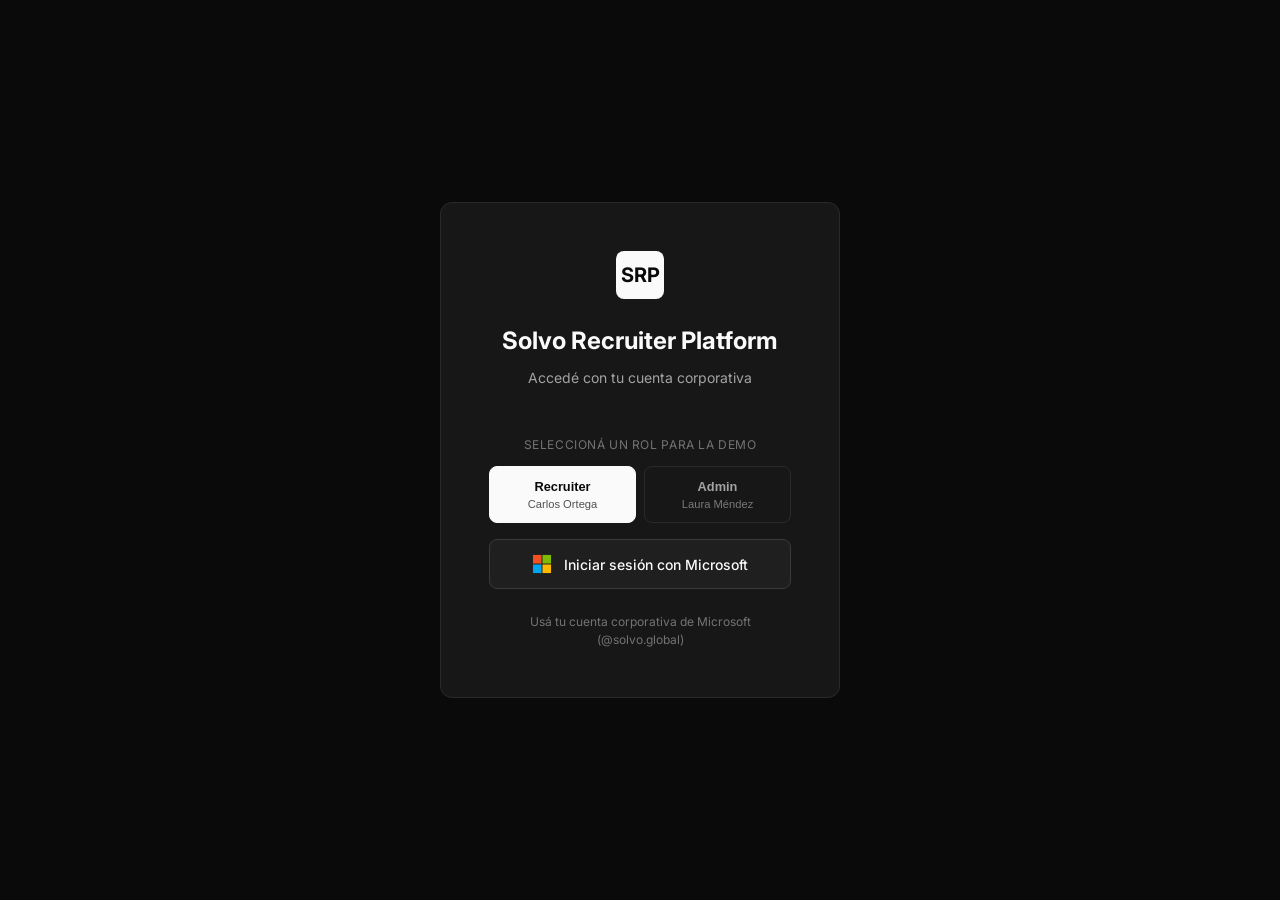
<file: index.html>
<!DOCTYPE html>
<html lang="es">
<head>
  <meta charset="UTF-8">
  <meta name="viewport" content="width=device-width, initial-scale=1.0">
  <title>Iniciar sesión · Solvo Recruiter Platform</title>
  <link rel="stylesheet" href="styles.css">
  <link rel="stylesheet" href="app.css">
</head>
<body>
  <div class="login-container">
    <div class="login-card">
      <div class="login-header">
        <div class="login-logo">SRP</div>
        <h1 class="login-title">Solvo Recruiter Platform</h1>
        <p class="login-subtitle">Accedé con tu cuenta corporativa</p>
      </div>

      <div class="role-selector">
        <span class="role-selector-label">Seleccioná un rol para la demo</span>
        <div class="role-cards" style="display:grid; grid-template-columns:1fr 1fr; gap:8px;">
          <button class="role-card active" data-role="recruiter">
            <span class="role-card-name">Recruiter</span>
            <span class="role-card-desc">Carlos Ortega</span>
          </button>
          <button class="role-card" data-role="admin">
            <span class="role-card-name">Admin</span>
            <span class="role-card-desc">Laura Méndez</span>
          </button>
        </div>
      </div>

      <div class="login-form">
        <button type="button" class="btn btn-microsoft" id="microsoftLoginBtn">
          <svg xmlns="http://www.w3.org/2000/svg" width="20" height="20" viewBox="0 0 21 21">
            <rect x="1" y="1" width="9" height="9" fill="#f25022"/>
            <rect x="11" y="1" width="9" height="9" fill="#7fba00"/>
            <rect x="1" y="11" width="9" height="9" fill="#00a4ef"/>
            <rect x="11" y="11" width="9" height="9" fill="#ffb900"/>
          </svg>
          Iniciar sesión con Microsoft
        </button>
        <p class="login-hint">Usá tu cuenta corporativa de Microsoft (@solvo.global)</p>
      </div>
    </div>
  </div>

  <script src="app.js"></script>
  <script>
    const loginBtn = document.getElementById('microsoftLoginBtn');
    const roleCards = document.querySelectorAll('.role-card');
    let selectedRole = 'recruiter';
    roleCards.forEach(card => card.addEventListener('click', () => {
      roleCards.forEach(c => c.classList.remove('active'));
      card.classList.add('active');
      selectedRole = card.dataset.role;
    }));
    loginBtn.addEventListener('click', () => {
      loginBtn.disabled = true;
      setTimeout(() => {
        localStorage.setItem('tps_user', JSON.stringify(DEMO_USERS[selectedRole]));
        window.location.href = 'candidatos.html';
      }, 800);
    });
  </script>
</body>
</html>
</file>
<file: styles.css>
/* ===========================================
   Solvo Platform - Prototype Styles
   Palette: Grays (Dark Theme)
   Typography: Inter
   =========================================== */

/* Google Fonts - Inter */
@import url('https://fonts.googleapis.com/css2?family=Inter:wght@400;500;600;700&display=swap');

/* CSS Variables */
:root {
  /* Colors - Monochrome Palette (Black, White, Grays) */
  --bg-primary: #0a0a0a;
  --bg-secondary: #141414;
  --bg-tertiary: #1f1f1f;
  --bg-card: #171717;
  --bg-hover: #262626;

  --border-color: #2a2a2a;
  --border-light: #3a3a3a;

  --text-primary: #fafafa;
  --text-secondary: #a3a3a3;
  --text-muted: #737373;

  /* Accent colors - All grayscale */
  --accent-primary: #e5e5e5;
  --accent-secondary: #d4d4d4;
  --accent-success: #d4d4d4;
  --accent-warning: #a3a3a3;
  --accent-danger: #737373;
  --accent-info: #a3a3a3;

  /* Typography */
  --font-family: 'Inter', -apple-system, BlinkMacSystemFont, sans-serif;
  --font-size-xs: 0.75rem;
  --font-size-sm: 0.875rem;
  --font-size-base: 1rem;
  --font-size-lg: 1.125rem;
  --font-size-xl: 1.25rem;
  --font-size-2xl: 1.5rem;
  --font-size-3xl: 2rem;

  /* Spacing */
  --spacing-xs: 0.25rem;
  --spacing-sm: 0.5rem;
  --spacing-md: 1rem;
  --spacing-lg: 1.5rem;
  --spacing-xl: 2rem;
  --spacing-2xl: 3rem;

  /* Border Radius */
  --radius-sm: 4px;
  --radius-md: 8px;
  --radius-lg: 12px;
  --radius-full: 9999px;

  /* Shadows */
  --shadow-sm: 0 1px 2px rgba(0, 0, 0, 0.3);
  --shadow-md: 0 4px 6px rgba(0, 0, 0, 0.3);
  --shadow-lg: 0 10px 15px rgba(0, 0, 0, 0.3);

  /* Layout */
  --sidebar-width: 220px;
  --header-height: 56px;
}

/* Reset & Base */
*, *::before, *::after {
  box-sizing: border-box;
  margin: 0;
  padding: 0;
}

html {
  font-size: 16px;
  -webkit-font-smoothing: antialiased;
  -moz-osx-font-smoothing: grayscale;
}

body {
  font-family: var(--font-family);
  font-size: var(--font-size-base);
  line-height: 1.5;
  color: var(--text-primary);
  background-color: var(--bg-primary);
  min-height: 100vh;
}

a {
  color: var(--text-primary);
  text-decoration: underline;
  text-underline-offset: 2px;
}

a:hover {
  color: var(--text-secondary);
}

/* ===========================================
   Layout - App Shell
   =========================================== */

.app-container {
  display: flex;
  min-height: 100vh;
}

/* Sidebar */
.sidebar {
  width: var(--sidebar-width);
  background-color: var(--bg-secondary);
  border-right: 1px solid var(--border-color);
  display: flex;
  flex-direction: column;
  position: fixed;
  top: 0;
  left: 0;
  height: 100vh;
  z-index: 100;
}

.sidebar-header {
  padding: 16px;
  border-bottom: 1px solid var(--border-color);
}

.sidebar-logo {
  display: flex;
  align-items: center;
  gap: 10px;
}

.sidebar-logo .logo-icon {
  width: 28px;
  height: 28px;
  background: var(--text-primary);
  color: var(--bg-primary);
  border-radius: 6px;
  display: flex;
  align-items: center;
  justify-content: center;
  font-weight: 700;
  font-size: var(--font-size-sm);
}

.sidebar-logo .logo-text {
  font-weight: 600;
  font-size: var(--font-size-sm);
}

.sidebar-nav {
  flex: 1;
  padding: 12px;
  overflow-y: auto;
}

.nav-section {
  margin-bottom: var(--spacing-lg);
}

.nav-section-title {
  font-size: var(--font-size-xs);
  font-weight: 600;
  text-transform: uppercase;
  color: var(--text-muted);
  padding: var(--spacing-sm) var(--spacing-md);
  letter-spacing: 0.05em;
}

.nav-item {
  display: flex;
  align-items: center;
  gap: var(--spacing-md);
  padding: 10px 12px;
  border-radius: var(--radius-md);
  color: var(--text-secondary);
  cursor: pointer;
  transition: all 0.15s ease;
  text-decoration: none;
  font-size: var(--font-size-sm);
  font-weight: 500;
}

.nav-item:hover {
  background-color: var(--bg-hover);
  color: var(--text-primary);
  text-decoration: none;
}

.nav-item.active {
  background-color: var(--bg-tertiary);
  color: var(--text-primary);
}

.nav-item .nav-icon {
  width: 18px;
  height: 18px;
  opacity: 0.6;
  flex-shrink: 0;
}

.nav-item.active .nav-icon {
  opacity: 1;
}

/* Sidebar Footer */
.sidebar-footer {
  padding: 12px;
  border-top: 1px solid var(--border-color);
  display: flex;
  align-items: center;
  justify-content: space-between;
  gap: 8px;
}

.sidebar-user {
  display: flex;
  align-items: center;
  gap: 10px;
  flex: 1;
  min-width: 0;
}

.sidebar-user .user-avatar {
  width: 28px;
  height: 28px;
  font-size: 11px;
  flex-shrink: 0;
}

.sidebar-user .user-info {
  display: flex;
  flex-direction: column;
  min-width: 0;
  gap: 1px;
}

.sidebar-user .user-name {
  font-size: var(--font-size-xs);
  font-weight: 500;
  color: var(--text-primary);
  white-space: nowrap;
  overflow: hidden;
  text-overflow: ellipsis;
  line-height: 1.3;
}

.sidebar-user .user-role {
  font-size: 10px;
  color: var(--text-muted);
  line-height: 1.3;
}

.btn-logout {
  width: 32px;
  height: 32px;
  display: flex;
  align-items: center;
  justify-content: center;
  background: transparent;
  border: 1px solid var(--border-color);
  border-radius: 6px;
  color: var(--text-muted);
  cursor: pointer;
  transition: all 0.15s ease;
  flex-shrink: 0;
}

.btn-logout:hover {
  background-color: var(--bg-hover);
  border-color: var(--border-light);
  color: var(--text-primary);
}

/* Main Content */
.main-content {
  flex: 1;
  margin-left: var(--sidebar-width);
  display: flex;
  flex-direction: column;
}

/* Header */
.header {
  height: 56px;
  background-color: var(--bg-primary);
  border-bottom: 1px solid var(--border-color);
  display: flex;
  align-items: center;
  padding: 0 var(--spacing-xl);
  position: sticky;
  top: 0;
  z-index: 50;
}

.header-title {
  font-size: var(--font-size-lg);
  font-weight: 600;
  color: var(--text-primary);
}

.header-actions {
  display: flex;
  align-items: center;
  gap: var(--spacing-lg);
}

.user-menu {
  display: flex;
  align-items: center;
  gap: var(--spacing-md);
  padding: var(--spacing-sm) var(--spacing-md);
  border-radius: var(--radius-md);
  cursor: pointer;
  transition: background-color 0.2s;
}

.user-menu:hover {
  background-color: var(--bg-hover);
}

.user-avatar {
  width: 28px;
  height: 28px;
  background: var(--text-primary);
  color: var(--bg-primary);
  border-radius: var(--radius-full);
  display: flex;
  align-items: center;
  justify-content: center;
  font-weight: 600;
  font-size: 11px;
}

.user-info {
  display: flex;
  flex-direction: column;
}

.user-name {
  font-size: var(--font-size-sm);
  font-weight: 500;
}

.user-role {
  font-size: var(--font-size-xs);
  color: var(--text-muted);
}

/* Page Content */
.page-content {
  flex: 1;
  padding: 24px;
  background-color: var(--bg-primary);
}

/* ===========================================
   Components - Cards
   =========================================== */

.card {
  background-color: var(--bg-card);
  border: 1px solid var(--border-color);
  border-radius: var(--radius-lg);
  padding: var(--spacing-lg);
}

.card-header {
  display: flex;
  align-items: center;
  justify-content: space-between;
  margin-bottom: var(--spacing-md);
}

.card-title {
  font-size: var(--font-size-sm);
  font-weight: 500;
  color: var(--text-secondary);
}

/* KPI Cards */
.kpi-grid {
  display: grid;
  grid-template-columns: repeat(auto-fit, minmax(200px, 1fr));
  gap: var(--spacing-lg);
  margin-bottom: var(--spacing-xl);
}

.kpi-card {
  background-color: var(--bg-card);
  border: 1px solid var(--border-color);
  border-radius: var(--radius-lg);
  padding: 20px;
}

.kpi-card .kpi-label {
  font-size: var(--font-size-xs);
  font-weight: 500;
  color: var(--text-muted);
  margin-bottom: 8px;
  text-transform: uppercase;
  letter-spacing: 0.03em;
}

.kpi-card .kpi-value {
  font-size: 28px;
  font-weight: 600;
  color: var(--text-primary);
  line-height: 1;
  letter-spacing: -0.02em;
}

.kpi-card .kpi-change {
  font-size: var(--font-size-xs);
  margin-top: 10px;
  display: flex;
  align-items: center;
  gap: 4px;
}

.kpi-card .kpi-change.positive {
  color: var(--text-muted);
}

.kpi-card .kpi-change.negative {
  color: var(--text-muted);
}

.kpi-card .kpi-icon {
  width: 36px;
  height: 36px;
  border-radius: var(--radius-md);
  display: flex;
  align-items: center;
  justify-content: center;
  margin-bottom: 12px;
}

.kpi-card .kpi-icon.purple,
.kpi-card .kpi-icon.green,
.kpi-card .kpi-icon.blue,
.kpi-card .kpi-icon.orange {
  background-color: var(--bg-tertiary);
  color: var(--text-muted);
}

/* KPI Skeleton Loading */
.kpi-skeleton {
  background-color: #2a2a2a;
  border-radius: 4px;
  width: 60px;
  height: 32px;
  animation: pulse 1.5s ease-in-out infinite;
}

@keyframes pulse {
  0%, 100% { opacity: 0.5; }
  50% { opacity: 1; }
}

/* KPI Error State */
.kpi-card.error {
  border-color: #3a2a2a;
}

.kpi-card .kpi-error-value {
  font-size: 28px;
  font-weight: 600;
  color: var(--text-muted);
  line-height: 1.2;
}

.kpi-card .btn-retry {
  font-size: var(--font-size-xs);
  color: var(--text-muted);
  background: transparent;
  border: none;
  padding: 4px 8px;
  cursor: pointer;
  margin-top: 4px;
  display: inline-flex;
  align-items: center;
  gap: 4px;
}

.kpi-card .btn-retry:hover {
  color: var(--text-primary);
}

/* KPI Section Header */
.kpi-section-header {
  display: flex;
  justify-content: space-between;
  align-items: center;
  margin-bottom: var(--spacing-lg);
}

.kpi-section-header h2 {
  margin: 0;
}

.kpi-updated-at {
  font-size: var(--font-size-xs);
  color: var(--text-muted);
}

/* ===========================================
   Components - Tables
   =========================================== */

.table-container {
  background-color: var(--bg-card);
  border: 1px solid var(--border-color);
  border-radius: var(--radius-lg);
  overflow: hidden;
}

.table-header {
  display: flex;
  align-items: center;
  justify-content: space-between;
  padding: 16px;
  border-bottom: 1px solid var(--border-color);
}

.table-title {
  font-size: var(--font-size-sm);
  font-weight: 500;
  color: var(--text-secondary);
}

.table-actions {
  display: flex;
  align-items: center;
  gap: var(--spacing-md);
}

table {
  width: 100%;
  border-collapse: collapse;
}

thead {
  background-color: transparent;
}

th {
  text-align: left;
  padding: 12px 16px;
  font-size: var(--font-size-xs);
  font-weight: 500;
  color: var(--text-muted);
  border-bottom: 1px solid var(--border-color);
  cursor: pointer;
  user-select: none;
  text-transform: uppercase;
  letter-spacing: 0.03em;
}

th:hover {
  color: var(--text-secondary);
}

th .sort-icon {
  margin-left: 4px;
  opacity: 0.4;
  font-size: 10px;
}

td {
  padding: 12px 16px;
  font-size: var(--font-size-sm);
  border-bottom: 1px solid var(--border-color);
  color: var(--text-secondary);
}

tr:hover {
  background-color: var(--bg-hover);
}

tr:hover td {
  color: var(--text-primary);
}

tr:last-child td {
  border-bottom: none;
}

/* Table Pagination */
.table-pagination {
  display: flex;
  align-items: center;
  justify-content: space-between;
  padding: 12px 16px;
  border-top: 1px solid var(--border-color);
}

.pagination-info {
  font-size: var(--font-size-xs);
  color: var(--text-muted);
}

.pagination-controls {
  display: flex;
  align-items: center;
  gap: 4px;
}

.pagination-btn {
  padding: 6px 10px;
  background-color: transparent;
  border: 1px solid var(--border-color);
  border-radius: var(--radius-sm);
  color: var(--text-muted);
  font-size: var(--font-size-xs);
  font-weight: 500;
  cursor: pointer;
  transition: all 0.15s;
}

.pagination-btn:hover:not(:disabled) {
  background-color: var(--bg-hover);
  border-color: var(--border-light);
  color: var(--text-primary);
}

.pagination-btn:disabled {
  opacity: 0.4;
  cursor: not-allowed;
}

.pagination-btn.active {
  background-color: var(--text-primary);
  border-color: var(--text-primary);
  color: var(--bg-primary);
}

/* ===========================================
   Components - Filters
   =========================================== */

.filters-bar {
  display: flex;
  align-items: flex-end;
  gap: 12px;
  padding: 16px;
  background-color: var(--bg-card);
  border: 1px solid var(--border-color);
  border-radius: var(--radius-lg);
  margin-bottom: var(--spacing-lg);
  flex-wrap: wrap;
}

.filter-group {
  display: flex;
  flex-direction: column;
  gap: 6px;
}

.filter-label {
  font-size: 10px;
  font-weight: 500;
  color: var(--text-muted);
  text-transform: uppercase;
  letter-spacing: 0.05em;
}

.filter-row {
  display: flex;
  align-items: center;
  gap: 8px;
}

/* ===========================================
   Components - Form Elements
   =========================================== */

.form-group {
  margin-bottom: var(--spacing-lg);
}

.form-label {
  display: block;
  font-size: var(--font-size-sm);
  font-weight: 500;
  color: var(--text-secondary);
  margin-bottom: var(--spacing-sm);
}

.form-input,
.form-select {
  width: 100%;
  padding: var(--spacing-md);
  background-color: var(--bg-tertiary);
  border: 1px solid var(--border-color);
  border-radius: var(--radius-md);
  color: var(--text-primary);
  font-family: var(--font-family);
  font-size: var(--font-size-sm);
  transition: all 0.2s;
}

.form-input:focus,
.form-select:focus {
  outline: none;
  border-color: var(--text-secondary);
  box-shadow: 0 0 0 3px rgba(255, 255, 255, 0.1);
}

.form-input::placeholder {
  color: var(--text-muted);
}

.form-input.sm,
.form-select.sm {
  padding: var(--spacing-sm) var(--spacing-md);
  font-size: var(--font-size-sm);
}

.search-input {
  min-width: 250px;
  padding-left: 40px;
  background-image: url("data:image/svg+xml,%3Csvg xmlns='http://www.w3.org/2000/svg' width='20' height='20' viewBox='0 0 24 24' fill='none' stroke='%23666666' stroke-width='2' stroke-linecap='round' stroke-linejoin='round'%3E%3Ccircle cx='11' cy='11' r='8'%3E%3C/circle%3E%3Cpath d='m21 21-4.3-4.3'%3E%3C/path%3E%3C/svg%3E");
  background-repeat: no-repeat;
  background-position: 12px center;
}

/* ===========================================
   Components - Buttons
   =========================================== */

.btn {
  display: inline-flex;
  align-items: center;
  justify-content: center;
  gap: var(--spacing-sm);
  padding: var(--spacing-md) var(--spacing-lg);
  font-family: var(--font-family);
  font-size: var(--font-size-sm);
  font-weight: 500;
  border-radius: var(--radius-md);
  cursor: pointer;
  transition: all 0.2s;
  border: none;
  text-decoration: none;
}

.btn-primary {
  background-color: var(--text-primary);
  color: var(--bg-primary);
}

.btn-primary:hover {
  background-color: var(--text-secondary);
  text-decoration: none;
}

.btn-secondary {
  background-color: var(--bg-tertiary);
  border: 1px solid var(--border-color);
  color: var(--text-primary);
}

.btn-secondary:hover {
  background-color: var(--bg-hover);
  border-color: var(--border-light);
  text-decoration: none;
}

.btn-outline {
  background-color: transparent;
  border: 1px solid var(--border-light);
  color: var(--text-primary);
}

.btn-outline:hover {
  background-color: var(--bg-tertiary);
  border-color: var(--text-secondary);
  text-decoration: none;
}

.btn-outline.active {
  background-color: var(--text-primary);
  border-color: var(--text-primary);
  color: var(--bg-primary);
}

.btn-outline.active:hover {
  background-color: var(--text-secondary);
  border-color: var(--text-secondary);
}

.btn-ghost {
  background-color: transparent;
  color: var(--text-secondary);
}

.btn-ghost:hover {
  background-color: var(--bg-hover);
  color: var(--text-primary);
  text-decoration: none;
}

.btn-sm {
  padding: var(--spacing-sm) var(--spacing-md);
  font-size: var(--font-size-xs);
}

.btn-icon {
  width: 36px;
  height: 36px;
  padding: 0;
  border-radius: var(--radius-md);
}

/* ===========================================
   Components - Badges
   =========================================== */

.badge {
  display: inline-flex;
  align-items: center;
  padding: 3px 8px;
  font-size: 11px;
  font-weight: 500;
  border-radius: var(--radius-sm);
}

.badge-success {
  background-color: rgba(255, 255, 255, 0.1);
  color: var(--text-primary);
  border: 1px solid var(--border-light);
}

.badge-warning {
  background-color: transparent;
  color: var(--text-secondary);
  border: 1px solid var(--border-color);
}

.badge-danger {
  background-color: transparent;
  color: var(--text-muted);
  border: 1px solid var(--border-color);
}

.badge-info {
  background-color: transparent;
  color: var(--text-secondary);
  border: 1px solid var(--border-color);
}

.badge-neutral {
  background-color: transparent;
  color: var(--text-muted);
  border: 1px solid var(--border-color);
}

/* ===========================================
   Components - Modal
   =========================================== */

.modal-overlay {
  position: fixed;
  top: 0;
  left: 0;
  right: 0;
  bottom: 0;
  background-color: rgba(0, 0, 0, 0.7);
  display: flex;
  align-items: center;
  justify-content: center;
  z-index: 1000;
  opacity: 0;
  visibility: hidden;
  transition: all 0.2s;
}

.modal-overlay.active {
  opacity: 1;
  visibility: visible;
}

.modal {
  background-color: var(--bg-card);
  border: 1px solid var(--border-color);
  border-radius: var(--radius-lg);
  width: 100%;
  max-width: 600px;
  max-height: 90vh;
  overflow: hidden;
  display: flex;
  flex-direction: column;
  transform: scale(0.95);
  transition: transform 0.2s;
}

.modal-overlay.active .modal {
  transform: scale(1);
}

.modal-header {
  display: flex;
  align-items: center;
  justify-content: space-between;
  padding: var(--spacing-lg);
  border-bottom: 1px solid var(--border-color);
}

.modal-title {
  font-size: var(--font-size-lg);
  font-weight: 600;
}

.modal-close {
  width: 32px;
  height: 32px;
  display: flex;
  align-items: center;
  justify-content: center;
  background: none;
  border: none;
  color: var(--text-secondary);
  cursor: pointer;
  border-radius: var(--radius-sm);
  transition: all 0.2s;
}

.modal-close:hover {
  background-color: var(--bg-hover);
  color: var(--text-primary);
}

.modal-body {
  padding: var(--spacing-lg);
  overflow-y: auto;
}

.modal-footer {
  display: flex;
  align-items: center;
  justify-content: flex-end;
  gap: var(--spacing-md);
  padding: var(--spacing-lg);
  border-top: 1px solid var(--border-color);
}

/* ===========================================
   Components - Detail View
   =========================================== */

.detail-grid {
  display: grid;
  grid-template-columns: repeat(2, 1fr);
  gap: var(--spacing-lg);
}

.detail-item {
  display: flex;
  flex-direction: column;
  gap: var(--spacing-xs);
}

.detail-label {
  font-size: var(--font-size-xs);
  font-weight: 500;
  color: var(--text-muted);
  text-transform: uppercase;
  letter-spacing: 0.05em;
}

.detail-value {
  font-size: var(--font-size-sm);
  color: var(--text-primary);
}

.detail-section {
  margin-top: var(--spacing-xl);
  padding-top: var(--spacing-xl);
  border-top: 1px solid var(--border-color);
}

.detail-section-title {
  font-size: var(--font-size-base);
  font-weight: 600;
  margin-bottom: var(--spacing-lg);
}

/* Contact Card */
.contact-card {
  background-color: var(--bg-tertiary);
  border-radius: var(--radius-md);
  padding: var(--spacing-md);
  margin-bottom: var(--spacing-md);
}

.contact-card:last-child {
  margin-bottom: 0;
}

.contact-header {
  display: flex;
  align-items: center;
  justify-content: space-between;
  margin-bottom: var(--spacing-sm);
}

.contact-name {
  font-weight: 500;
}

.contact-title {
  font-size: var(--font-size-sm);
  color: var(--text-secondary);
}

.contact-info {
  display: flex;
  flex-direction: column;
  gap: var(--spacing-xs);
  font-size: var(--font-size-sm);
  color: var(--text-secondary);
}

/* ===========================================
   Login Page
   =========================================== */

.login-container {
  min-height: 100vh;
  display: flex;
  align-items: center;
  justify-content: center;
  background-color: var(--bg-primary);
  padding: var(--spacing-lg);
}

.login-card {
  background-color: var(--bg-card);
  border: 1px solid var(--border-color);
  border-radius: var(--radius-lg);
  padding: var(--spacing-2xl);
  width: 100%;
  max-width: 400px;
}

.login-header {
  text-align: center;
  margin-bottom: var(--spacing-2xl);
}

.login-logo {
  width: 48px;
  height: 48px;
  background: var(--text-primary);
  color: var(--bg-primary);
  border-radius: var(--radius-md);
  display: flex;
  align-items: center;
  justify-content: center;
  font-weight: 700;
  font-size: var(--font-size-xl);
  margin: 0 auto var(--spacing-lg);
}

.login-title {
  font-size: var(--font-size-2xl);
  font-weight: 700;
  margin-bottom: var(--spacing-sm);
}

.login-subtitle {
  font-size: var(--font-size-sm);
  color: var(--text-secondary);
}

.login-form .btn {
  width: 100%;
  margin-top: var(--spacing-md);
}

.btn-microsoft {
  display: flex;
  align-items: center;
  justify-content: center;
  gap: 12px;
  width: 100%;
  padding: 14px 20px;
  background-color: var(--bg-tertiary);
  border: 1px solid var(--border-light);
  border-radius: var(--radius-md);
  color: var(--text-primary);
  font-family: var(--font-family);
  font-size: var(--font-size-sm);
  font-weight: 500;
  cursor: pointer;
  transition: all 0.2s;
}

.btn-microsoft:hover {
  background-color: var(--bg-hover);
  border-color: var(--text-muted);
}

.btn-microsoft:disabled {
  opacity: 0.7;
  cursor: not-allowed;
}

.login-hint {
  text-align: center;
  font-size: var(--font-size-xs);
  color: var(--text-muted);
  margin-top: var(--spacing-lg);
}

.login-error {
  background-color: #2a1a1a;
  border: none;
  border-left: 3px solid #f87171;
  border-radius: var(--radius-md);
  padding: var(--spacing-md);
  color: #fca5a5;
  font-size: var(--font-size-sm);
  margin-bottom: var(--spacing-lg);
  display: none;
  text-align: left;
}

.login-error.show {
  display: block;
}

/* ===========================================
   Utilities
   =========================================== */

.text-muted {
  color: var(--text-muted);
}

.text-secondary {
  color: var(--text-secondary);
}

.text-success {
  color: var(--text-primary);
}

.text-warning {
  color: var(--text-secondary);
}

.text-danger {
  color: var(--text-muted);
}

.text-sm {
  font-size: var(--font-size-sm);
}

.text-xs {
  font-size: var(--font-size-xs);
}

.font-medium {
  font-weight: 500;
}

.font-semibold {
  font-weight: 600;
}

.mt-lg {
  margin-top: var(--spacing-lg);
}

.mb-lg {
  margin-bottom: var(--spacing-lg);
}

.hidden {
  display: none !important;
}

/* ===========================================
   Responsive
   =========================================== */

/* Mobile Header with Hamburger */
.mobile-header {
  display: none;
  position: fixed;
  top: 0;
  left: 0;
  right: 0;
  height: 56px;
  background-color: var(--bg-secondary);
  border-bottom: 1px solid var(--border-color);
  padding: 0 var(--spacing-md);
  align-items: center;
  gap: var(--spacing-md);
  z-index: 90;
}

.hamburger-btn {
  display: flex;
  flex-direction: column;
  justify-content: center;
  align-items: center;
  width: 40px;
  height: 40px;
  padding: 8px;
  background: transparent;
  border: none;
  cursor: pointer;
  gap: 5px;
}

.hamburger-btn span {
  display: block;
  width: 24px;
  height: 2px;
  background-color: var(--text-primary);
  transition: all 0.3s;
}

.hamburger-btn:hover span {
  background-color: var(--text-secondary);
}

.mobile-header .mobile-logo {
  display: flex;
  align-items: center;
  gap: var(--spacing-sm);
}

.mobile-header .logo-icon {
  width: 28px;
  height: 28px;
  font-size: 14px;
}

.mobile-header .logo-text {
  font-size: var(--font-size-md);
  font-weight: 600;
}

/* Sidebar Overlay */
.sidebar-overlay {
  display: none;
  position: fixed;
  top: 0;
  left: 0;
  right: 0;
  bottom: 0;
  background-color: rgba(0, 0, 0, 0.5);
  z-index: 99;
  opacity: 0;
  transition: opacity 0.3s;
}

.sidebar-overlay.show {
  display: block;
  opacity: 1;
}

@media (max-width: 768px) {
  .mobile-header {
    display: flex;
  }

  .sidebar {
    transform: translateX(-100%);
    transition: transform 0.3s ease;
    z-index: 100;
  }

  .sidebar.open {
    transform: translateX(0);
  }

  .main-content {
    margin-left: 0;
    padding-top: 56px; /* Height of mobile header */
  }

  .header {
    position: relative;
  }

  .kpi-grid {
    grid-template-columns: repeat(2, 1fr);
  }

  .filters-bar {
    flex-direction: column;
    align-items: stretch;
  }

  .filter-group {
    width: 100%;
  }

  .form-select,
  .form-input {
    width: 100%;
  }

  .detail-grid {
    grid-template-columns: 1fr;
  }

  .table-container {
    overflow-x: auto;
  }

  table {
    min-width: 600px;
  }
}

/* ===========================================
   Components - Tabs
   =========================================== */

.tabs {
  display: flex;
  gap: 0;
  border-bottom: 1px solid var(--border-color);
  margin-bottom: var(--spacing-lg);
}

.tab-btn {
  padding: 12px 20px;
  background: transparent;
  border: none;
  border-bottom: 2px solid transparent;
  color: var(--text-muted);
  font-family: var(--font-family);
  font-size: var(--font-size-sm);
  font-weight: 500;
  cursor: pointer;
  transition: all 0.15s ease;
  margin-bottom: -1px;
}

.tab-btn:hover {
  color: var(--text-secondary);
}

.tab-btn.active {
  color: var(--text-primary);
  border-bottom-color: var(--text-primary);
}

.tab-content {
  display: none;
}

.tab-content.active {
  display: block;
}

/* Research fields */
.research-item {
  margin-bottom: var(--spacing-lg);
}

.research-item:last-child {
  margin-bottom: 0;
}

.research-label {
  font-size: var(--font-size-xs);
  font-weight: 500;
  color: var(--text-muted);
  text-transform: uppercase;
  letter-spacing: 0.05em;
  margin-bottom: var(--spacing-sm);
}

.research-value {
  font-size: var(--font-size-sm);
  color: var(--text-secondary);
  line-height: 1.6;
  background-color: var(--bg-tertiary);
  padding: var(--spacing-md);
  border-radius: var(--radius-md);
}

.research-value-wrapper {
  position: relative;
}

.research-truncatable {
  max-height: 80px;
  overflow: hidden;
  transition: max-height 300ms ease-in-out;
  position: relative;
}

.research-truncatable::after {
  content: '';
  position: absolute;
  bottom: 0;
  left: 0;
  right: 0;
  height: 40px;
  background: linear-gradient(transparent, var(--bg-tertiary));
  pointer-events: none;
}

.research-truncatable.expanded {
  max-height: 500px;
}

.research-truncatable.expanded::after {
  display: none;
}

.research-toggle-btn {
  background: none;
  border: none;
  color: #60a5fa;
  font-size: 13px;
  cursor: pointer;
  padding: 4px 0;
  margin-top: 4px;
}

.research-toggle-btn:hover {
  text-decoration: underline;
}

.research-empty {
  color: var(--text-muted);
  font-style: italic;
}

/* Character count colors */
.char-count {
  font-size: 11px;
  text-align: right;
  margin-top: 4px;
  color: var(--text-muted);
}

.char-count-green {
  color: #22c55e;
}

.char-count-yellow {
  color: #fbbf24;
}

.char-count-red {
  color: #f87171;
}

/* Modified field tracking */
.field-modified {
  border-color: #60a5fa !important;
  background-color: rgba(96, 165, 250, 0.05);
}

.modified-counter {
  display: inline-block;
  background: #1a2a3a;
  color: #60a5fa;
  font-size: 12px;
  padding: 4px 10px;
  border-radius: 12px;
  font-weight: 500;
}

/* Loading skeleton */
.skeleton {
  background: linear-gradient(90deg, var(--bg-tertiary) 25%, var(--bg-hover) 50%, var(--bg-tertiary) 75%);
  background-size: 200% 100%;
  animation: skeleton-loading 1.5s infinite;
  border-radius: var(--radius-sm);
}

@keyframes skeleton-loading {
  0% {
    background-position: 200% 0;
  }
  100% {
    background-position: -200% 0;
  }
}

/* Table skeleton loading */
.table-skeleton {
  background: linear-gradient(90deg, var(--bg-tertiary) 25%, var(--bg-hover) 50%, var(--bg-tertiary) 75%);
  background-size: 200% 100%;
  animation: skeleton-loading 1.5s infinite;
  border-radius: var(--radius-sm);
  height: 16px;
  display: inline-block;
}

/* Search input with indicator */
.search-input-wrapper {
  position: relative;
  display: inline-block;
}

.search-indicator {
  position: absolute;
  right: 10px;
  top: 50%;
  transform: translateY(-50%);
  display: none;
  align-items: center;
  gap: 6px;
  font-size: 12px;
  color: var(--text-muted);
}

.search-indicator .spinner-icon {
  animation: spin 1s linear infinite;
}

/* Empty state */
.empty-state {
  display: flex;
  flex-direction: column;
  align-items: center;
  justify-content: center;
  padding: 48px 24px;
  text-align: center;
}

/* ===========================================
   Pipeline Badges (Colored)
   =========================================== */

.badge-pipeline {
  display: inline-flex;
  align-items: center;
  padding: 4px 10px;
  font-size: 11px;
  font-weight: 500;
  border-radius: var(--radius-sm);
  cursor: pointer;
  transition: all 0.15s ease;
}

.badge-pipeline:hover {
  filter: brightness(1.1);
}

/* Vacancies Pipeline */
.badge-pipeline-detected {
  background-color: rgba(115, 115, 115, 0.2);
  color: #a3a3a3;
  border: 1px solid rgba(115, 115, 115, 0.3);
}

.badge-pipeline-contacted {
  background-color: rgba(59, 130, 246, 0.15);
  color: #60a5fa;
  border: 1px solid rgba(59, 130, 246, 0.3);
}

.badge-pipeline-proposal,
.badge-pipeline-initial_appointment_held {
  background-color: rgba(234, 179, 8, 0.15);
  color: #facc15;
  border: 1px solid rgba(234, 179, 8, 0.3);
}

.badge-pipeline-won,
.badge-pipeline-onboarding_started {
  background-color: rgba(34, 197, 94, 0.15);
  color: #4ade80;
  border: 1px solid rgba(34, 197, 94, 0.3);
}

.badge-pipeline-client {
  background-color: rgba(16, 185, 129, 0.15);
  color: #34d399;
  border: 1px solid rgba(16, 185, 129, 0.3);
}

.badge-pipeline-lost {
  background-color: rgba(239, 68, 68, 0.15);
  color: #f87171;
  border: 1px solid rgba(239, 68, 68, 0.3);
}

/* Companies Pipeline */
.badge-pipeline-lead {
  background-color: rgba(115, 115, 115, 0.2);
  color: #a3a3a3;
  border: 1px solid rgba(115, 115, 115, 0.3);
}

.badge-pipeline-prospecting {
  background-color: rgba(59, 130, 246, 0.15);
  color: #60a5fa;
  border: 1px solid rgba(59, 130, 246, 0.3);
}

.badge-pipeline-engaged {
  background-color: rgba(6, 182, 212, 0.15);
  color: #22d3ee;
  border: 1px solid rgba(6, 182, 212, 0.3);
}

/* ===========================================
   Breadcrumb
   =========================================== */

.breadcrumb {
  display: flex;
  align-items: center;
  gap: 8px;
  font-size: var(--font-size-sm);
  color: var(--text-muted);
  margin-bottom: var(--spacing-lg);
}

.breadcrumb-item {
  color: var(--text-muted);
  text-decoration: none;
  transition: color 0.15s;
}

.breadcrumb-item:hover {
  color: var(--text-primary);
  text-decoration: none;
}

.breadcrumb-separator {
  color: var(--text-muted);
  font-size: 12px;
}

.breadcrumb-current {
  color: var(--text-primary);
  font-weight: 500;
}

/* ===========================================
   Page Header (Detail Pages)
   =========================================== */

.page-header {
  display: flex;
  align-items: center;
  justify-content: space-between;
  margin-bottom: var(--spacing-xl);
  padding-bottom: var(--spacing-lg);
  border-bottom: 1px solid var(--border-color);
}

.page-header-left {
  display: flex;
  align-items: center;
  gap: var(--spacing-md);
}

.page-header-title {
  font-size: var(--font-size-2xl);
  font-weight: 600;
  color: var(--text-primary);
}

.page-header-actions {
  display: flex;
  align-items: center;
  gap: var(--spacing-md);
}

.assigned-info {
  display: inline-flex;
  align-items: center;
  gap: var(--spacing-sm);
  padding: 4px 10px;
  background-color: var(--bg-tertiary);
  border-radius: var(--radius-sm);
  font-size: var(--font-size-sm);
}

/* ===========================================
   Table Header with Actions
   =========================================== */

.table-header-with-actions {
  display: flex;
  align-items: center;
  justify-content: space-between;
  padding: 16px;
  border-bottom: 1px solid var(--border-color);
}

.table-header-left {
  display: flex;
  align-items: center;
  gap: var(--spacing-md);
}

.table-header-right {
  display: flex;
  align-items: center;
  gap: var(--spacing-sm);
}

/* ===========================================
   Detail Page Tabs (Full Width)
   =========================================== */

.detail-tabs {
  display: flex;
  gap: 0;
  border-bottom: 1px solid var(--border-color);
  margin-bottom: 0;
  background-color: var(--bg-card);
  border-radius: var(--radius-lg) var(--radius-lg) 0 0;
  overflow: hidden;
}

.detail-tab-btn {
  padding: 16px 24px;
  background: transparent;
  border: none;
  border-bottom: 2px solid transparent;
  color: var(--text-muted);
  font-family: var(--font-family);
  font-size: var(--font-size-sm);
  font-weight: 500;
  cursor: pointer;
  transition: all 0.15s ease;
  margin-bottom: -1px;
}

.detail-tab-btn:hover {
  color: var(--text-secondary);
  background-color: var(--bg-hover);
}

.detail-tab-btn.active {
  color: var(--text-primary);
  border-bottom-color: var(--text-primary);
  background-color: var(--bg-tertiary);
}

.detail-tab-content {
  display: none;
  background-color: var(--bg-card);
  border: 1px solid var(--border-color);
  border-top: none;
  border-radius: 0 0 var(--radius-lg) var(--radius-lg);
  padding: var(--spacing-xl);
}

.detail-tab-content.active {
  display: block;
}

/* ===========================================
   Detail Sections
   =========================================== */

.detail-card {
  background-color: var(--bg-tertiary);
  border-radius: var(--radius-md);
  padding: var(--spacing-lg);
  margin-bottom: var(--spacing-lg);
}

.detail-card:last-child {
  margin-bottom: 0;
}

.detail-card-title {
  font-size: var(--font-size-sm);
  font-weight: 600;
  color: var(--text-primary);
  margin-bottom: var(--spacing-md);
  display: flex;
  align-items: center;
  justify-content: space-between;
}

.detail-row {
  display: grid;
  grid-template-columns: repeat(2, 1fr);
  gap: var(--spacing-lg);
  margin-bottom: var(--spacing-lg);
}

.detail-row:last-child {
  margin-bottom: 0;
}

.detail-row-full {
  grid-template-columns: 1fr;
}

/* ===========================================
   CRM History Table
   =========================================== */

.history-table {
  width: 100%;
  border-collapse: collapse;
}

.history-table th {
  text-align: left;
  padding: 12px;
  font-size: var(--font-size-xs);
  font-weight: 500;
  color: var(--text-muted);
  border-bottom: 1px solid var(--border-color);
  text-transform: uppercase;
  letter-spacing: 0.03em;
}

.history-table td {
  padding: 12px;
  font-size: var(--font-size-sm);
  border-bottom: 1px solid var(--border-color);
  color: var(--text-secondary);
}

.history-table tr:last-child td {
  border-bottom: none;
}

.history-table tr:hover td {
  background-color: var(--bg-hover);
}

.history-note {
  font-style: italic;
  color: var(--text-muted);
  max-width: 300px;
}

.history-tags {
  display: flex;
  gap: 4px;
  flex-wrap: wrap;
}

.history-tag {
  font-size: 10px;
  padding: 2px 6px;
  background-color: var(--bg-tertiary);
  border: 1px solid var(--border-color);
  border-radius: var(--radius-sm);
  color: var(--text-muted);
}

/* ===========================================
   Empty States
   =========================================== */

.empty-state {
  text-align: center;
  padding: var(--spacing-2xl);
  color: var(--text-muted);
}

.empty-state-icon {
  width: 48px;
  height: 48px;
  margin: 0 auto var(--spacing-md);
  opacity: 0.5;
}

.empty-state-text {
  font-size: var(--font-size-sm);
}

/* ===========================================
   Form Modal Enhancements
   =========================================== */

.form-row {
  display: grid;
  grid-template-columns: repeat(2, 1fr);
  gap: var(--spacing-md);
}

.form-row-full {
  grid-template-columns: 1fr;
}

.form-textarea {
  width: 100%;
  min-height: 100px;
  padding: var(--spacing-md);
  background-color: var(--bg-tertiary);
  border: 1px solid var(--border-color);
  border-radius: var(--radius-md);
  color: var(--text-primary);
  font-family: var(--font-family);
  font-size: var(--font-size-sm);
  resize: vertical;
}

.form-textarea:focus {
  outline: none;
  border-color: var(--text-secondary);
  box-shadow: 0 0 0 3px rgba(255, 255, 255, 0.1);
}

.form-section {
  margin-bottom: var(--spacing-xl);
  padding-bottom: var(--spacing-lg);
  border-bottom: 1px solid var(--border-color);
}

.form-section:last-of-type {
  border-bottom: none;
  margin-bottom: var(--spacing-md);
}

.form-section-title {
  font-size: var(--font-size-sm);
  font-weight: 600;
  color: var(--text-secondary);
  margin-bottom: var(--spacing-md);
  text-transform: uppercase;
  letter-spacing: 0.5px;
}

.form-check {
  display: flex;
  align-items: center;
  gap: var(--spacing-sm);
  cursor: pointer;
  font-size: var(--font-size-sm);
  color: var(--text-primary);
}

.form-check input[type="checkbox"] {
  width: 18px;
  height: 18px;
  cursor: pointer;
}

.char-count {
  font-size: var(--font-size-xs);
  color: var(--text-muted);
  text-align: right;
  margin-top: 4px;
}

.tags-input {
  display: flex;
  flex-wrap: wrap;
  gap: 6px;
  padding: var(--spacing-sm);
  background-color: var(--bg-tertiary);
  border: 1px solid var(--border-color);
  border-radius: var(--radius-md);
  min-height: 42px;
}

.tags-input input {
  flex: 1;
  min-width: 100px;
  background: transparent;
  border: none;
  color: var(--text-primary);
  font-size: var(--font-size-sm);
  outline: none;
}

.tag-chip {
  display: inline-flex;
  align-items: center;
  gap: 4px;
  padding: 4px 8px;
  background-color: var(--bg-hover);
  border: 1px solid var(--border-light);
  border-radius: var(--radius-sm);
  font-size: 11px;
  color: var(--text-secondary);
}

.tag-chip-remove {
  cursor: pointer;
  opacity: 0.6;
}

.tag-chip-remove:hover {
  opacity: 1;
}

/* State Change Modal */
.state-change-current {
  display: flex;
  align-items: center;
  gap: var(--spacing-md);
  padding: var(--spacing-md);
  background-color: var(--bg-tertiary);
  border-radius: var(--radius-md);
  margin-bottom: var(--spacing-lg);
}

.state-change-arrow {
  color: var(--text-muted);
}

/* ===========================================
   Contact Inline Edit
   =========================================== */

.contact-card-editable {
  position: relative;
}

.contact-edit-btn {
  position: absolute;
  top: var(--spacing-md);
  right: var(--spacing-md);
  width: 28px;
  height: 28px;
  display: flex;
  align-items: center;
  justify-content: center;
  background: var(--bg-hover);
  border: 1px solid var(--border-color);
  border-radius: var(--radius-sm);
  color: var(--text-muted);
  cursor: pointer;
  opacity: 0;
  transition: opacity 0.15s;
}

.contact-card:hover .contact-edit-btn {
  opacity: 1;
}

.contact-edit-btn:hover {
  background: var(--bg-tertiary);
  color: var(--text-primary);
}

/* Contact Inline Editing */
.contact-card-editing {
  background-color: var(--bg-secondary);
  border: 1px solid var(--primary-color);
  border-radius: var(--radius-md);
  padding: var(--spacing-lg);
  margin-bottom: var(--spacing-md);
}

.contact-edit-form .form-row {
  display: grid;
  grid-template-columns: 1fr 1fr;
  gap: var(--spacing-md);
}

.contact-edit-form .form-group {
  margin-bottom: var(--spacing-md);
}

.contact-edit-form .form-label {
  display: block;
  font-size: var(--font-size-sm);
  font-weight: 500;
  color: var(--text-secondary);
  margin-bottom: var(--spacing-xs);
}

.contact-edit-form .form-input {
  width: 100%;
  padding: var(--spacing-sm) var(--spacing-md);
  font-size: var(--font-size-sm);
  border: 1px solid var(--border-color);
  border-radius: var(--radius-sm);
  background-color: var(--bg-card);
  color: var(--text-primary);
}

.contact-edit-form .form-input:focus {
  outline: none;
  border-color: var(--primary-color);
  box-shadow: 0 0 0 2px rgba(99, 102, 241, 0.2);
}

.contact-edit-actions {
  display: flex;
  justify-content: flex-end;
  gap: var(--spacing-sm);
  margin-top: var(--spacing-md);
  padding-top: var(--spacing-md);
  border-top: 1px solid var(--border-color);
}

/* ===========================================
   Toast Notifications
   =========================================== */

.toast-container {
  position: fixed;
  bottom: 24px;
  right: 24px;
  z-index: 2000;
  display: flex;
  flex-direction: column;
  gap: 8px;
}

.toast {
  display: flex;
  align-items: center;
  gap: 12px;
  padding: 12px 16px;
  background-color: var(--bg-card);
  border: 1px solid var(--border-color);
  border-radius: var(--radius-md);
  box-shadow: var(--shadow-lg);
  animation: toast-in 0.3s ease;
}

.toast-success {
  border-left: 3px solid #4ade80;
}

.toast-error {
  border-left: 3px solid #f87171;
}

.toast-info {
  border-left: 3px solid #60a5fa;
}

@keyframes toast-in {
  from {
    transform: translateX(100%);
    opacity: 0;
  }
  to {
    transform: translateX(0);
    opacity: 1;
  }
}

/* ===========================================
   Investigating Badge
   =========================================== */

.badge-investigating {
  display: inline-flex;
  align-items: center;
  gap: 6px;
  padding: 4px 10px;
  font-size: 11px;
  font-weight: 500;
  border-radius: var(--radius-sm);
  background-color: rgba(168, 85, 247, 0.15);
  color: #c084fc;
  border: 1px solid rgba(168, 85, 247, 0.3);
}

.badge-investigating .spinner {
  width: 12px;
  height: 12px;
  border: 2px solid rgba(168, 85, 247, 0.3);
  border-top-color: #c084fc;
  border-radius: 50%;
  animation: spin 1s linear infinite;
}

@keyframes spin {
  to {
    transform: rotate(360deg);
  }
}

/* ===========================================
   Research Badges (for table rows)
   =========================================== */

.research-badge {
  display: inline-flex;
  align-items: center;
  gap: 6px;
  padding: 4px 10px;
  font-size: 11px;
  font-weight: 500;
  border-radius: var(--radius-sm);
  cursor: default;
}

.research-badge-pending {
  background-color: rgba(251, 191, 36, 0.15);
  color: #fbbf24;
  border: 1px solid rgba(251, 191, 36, 0.3);
}

.research-badge-completed {
  background-color: rgba(34, 197, 94, 0.15);
  color: #22c55e;
  border: 1px solid rgba(34, 197, 94, 0.3);
}

.spinner-icon-sm {
  width: 12px;
  height: 12px;
  animation: spin 1s linear infinite;
}

.spinner-icon-sm circle {
  opacity: 0.25;
}

.spinner-icon-sm path {
  opacity: 0.75;
}

/* ===========================================
   Input with Action Button (inline)
   =========================================== */

.input-with-action {
  display: flex;
  gap: 8px;
  align-items: center;
}

.input-with-action .form-input {
  flex: 1;
}

.input-action-btn {
  white-space: nowrap;
  flex-shrink: 0;
}

.input-action-btn[title] {
  position: relative;
}

.input-action-btn[title]:hover::after {
  content: attr(title);
  position: absolute;
  bottom: calc(100% + 8px);
  left: 50%;
  transform: translateX(-50%);
  background: var(--bg-tertiary);
  color: var(--text-secondary);
  font-size: 11px;
  padding: 6px 10px;
  border-radius: var(--radius-sm);
  border: 1px solid var(--border-color);
  white-space: nowrap;
  z-index: 100;
  pointer-events: none;
}

/* Button success state */
.btn-success-state {
  color: #22c55e !important;
}

/* ============================================ */
/* RBAC - Roles & Permissions Components        */
/* ============================================ */

/* === Role Badges === */
.badge-role {
  display: inline-flex;
  align-items: center;
  padding: 2px 8px;
  border-radius: var(--radius-full);
  font-size: 0.7rem;
  font-weight: 600;
  letter-spacing: 0.03em;
  text-transform: uppercase;
}

.badge-role-comercial {
  background: rgba(59, 130, 246, 0.15);
  color: #60a5fa;
}

.badge-role-sdr {
  background: rgba(251, 146, 60, 0.15);
  color: #fb923c;
}

.badge-role-coordinador {
  background: rgba(34, 197, 94, 0.15);
  color: #22c55e;
}

.badge-role-supervisor {
  background: rgba(34, 211, 238, 0.15);
  color: #22d3ee;
}

.badge-role-administrador {
  background: rgba(192, 132, 252, 0.15);
  color: #c084fc;
}

/* === Assignment Popup === */
.assign-popup-overlay {
  position: fixed; top: 0; left: 0; right: 0; bottom: 0;
  background: rgba(0,0,0,0.6); z-index: 1000;
  display: flex; align-items: center; justify-content: center;
}
.assign-popup {
  background: var(--bg-card); border: 1px solid var(--border-color);
  border-radius: var(--radius-lg); width: 480px; max-width: 95vw;
  box-shadow: var(--shadow-lg); overflow: hidden;
}
.assign-popup-header {
  padding: 16px 20px; border-bottom: 1px solid var(--border-color);
  display: flex; align-items: center; justify-content: space-between;
}
.assign-popup-header h3 { font-size: 15px; font-weight: 600; color: var(--text-primary); }
.assign-popup-body { padding: 20px; }
.assign-popup-row {
  margin-bottom: 16px;
}
.assign-popup-row:last-child { margin-bottom: 0; }
.assign-popup-label {
  display: flex; align-items: center; gap: 8px;
  font-size: 12px; font-weight: 600; text-transform: uppercase;
  letter-spacing: 0.05em; color: var(--text-secondary); margin-bottom: 6px;
}
.assign-popup-field {
  display: flex; align-items: center; gap: 8px;
}
.assign-popup-field .form-input { flex: 1; }
.assign-popup-field .btn-clear {
  width: 32px; height: 32px; padding: 0; display: flex; align-items: center; justify-content: center;
  background: transparent; border: 1px solid var(--border-color); border-radius: var(--radius-sm);
  color: var(--text-muted); cursor: pointer; flex-shrink: 0;
}
.assign-popup-field .btn-clear:hover { background: rgba(239,68,68,0.15); color: #ef4444; border-color: #ef4444; }
.assign-popup-field .btn-restore {
  font-size: 11px; padding: 4px 8px; white-space: nowrap;
  background: transparent; border: 1px solid var(--border-color); border-radius: var(--radius-sm);
  color: var(--text-secondary); cursor: pointer; flex-shrink: 0;
}
.assign-popup-field .btn-restore:hover { background: var(--bg-tertiary); color: var(--text-primary); }
.assign-popup-note {
  font-size: 12px; color: #fb923c; margin-top: 4px; padding-left: 2px;
}
.assign-popup-type {
  font-size: 11px; padding: 2px 6px; border-radius: var(--radius-full);
  background: var(--bg-tertiary); color: var(--text-muted); margin-left: auto;
}
.assign-popup-footer {
  padding: 12px 20px; border-top: 1px solid var(--border-color);
  display: flex; justify-content: flex-end; gap: 8px;
}
/* Assignment section in detail pages */
.assign-section {
  background: var(--bg-card); border: 1px solid var(--border-color);
  border-radius: var(--radius-md); padding: 16px 20px; margin-bottom: 20px;
}
.assign-section-title {
  font-size: 12px; font-weight: 600; text-transform: uppercase;
  letter-spacing: 0.05em; color: var(--text-muted); margin-bottom: 12px;
}
.assign-section-grid {
  display: grid; grid-template-columns: 1fr 1fr 1fr; gap: 12px;
}
.assign-slot-label {
  font-size: 11px; font-weight: 600; text-transform: uppercase;
  letter-spacing: 0.04em; color: var(--text-muted); margin-bottom: 2px;
}
.assign-slot-value { font-size: 14px; color: var(--text-primary); }
.assign-slot-value.unassigned { color: var(--text-muted); font-style: italic; }
.assign-slot-type {
  font-size: 11px; color: var(--text-muted); margin-top: 1px;
}
.assign-slot-type .badge-direct {
  display: inline-block; padding: 1px 5px; border-radius: var(--radius-full);
  background: rgba(251,146,60,0.15); color: #fb923c; font-size: 10px; font-weight: 600;
}
/* Export button */
.btn-export {
  display: inline-flex; align-items: center; gap: 6px;
  padding: 6px 12px; border-radius: var(--radius-sm);
  background: transparent; border: 1px solid var(--border-color);
  color: var(--text-secondary); font-size: 13px; cursor: pointer;
}
.btn-export:hover { background: var(--bg-tertiary); color: var(--text-primary); }

/* === Login Role Selector === */
.role-selector {
  margin: 24px 0 8px;
}

.role-selector-label {
  display: block;
  font-size: 0.75rem;
  color: var(--text-muted);
  text-transform: uppercase;
  letter-spacing: 0.05em;
  margin-bottom: 12px;
  text-align: center;
}

.role-cards {
  display: flex;
  gap: 8px;
}

.role-card {
  flex: 1;
  display: flex;
  flex-direction: column;
  align-items: center;
  gap: 4px;
  padding: 12px 8px;
  background: transparent;
  border: 1px solid var(--border-color);
  border-radius: var(--radius-md);
  cursor: pointer;
  transition: all 0.15s ease;
  color: var(--text-secondary);
}

.role-card:hover {
  border-color: var(--border-light);
  color: var(--text-primary);
}

.role-card.active {
  background: var(--text-primary);
  color: var(--bg-primary);
  border-color: var(--text-primary);
}

.role-card-name {
  font-size: 0.8rem;
  font-weight: 600;
}

.role-card-desc {
  font-size: 0.7rem;
  opacity: 0.7;
}

/* === Selection Bar (Bulk Assignment) === */
.selection-bar {
  display: flex;
  align-items: center;
  gap: 12px;
  padding: 10px 16px;
  background: var(--bg-tertiary);
  border: 1px solid var(--border-light);
  border-radius: var(--radius-md);
  margin-bottom: 12px;
  font-size: 0.85rem;
  color: var(--text-secondary);
}

.selection-bar .selection-count {
  font-weight: 600;
  color: var(--text-primary);
}

.selection-bar .btn {
  padding: 4px 12px;
  font-size: 0.8rem;
}

/* Checkbox column in tables */
.checkbox-col {
  width: 40px;
  text-align: center;
}

.checkbox-col input[type="checkbox"] {
  width: 16px;
  height: 16px;
  accent-color: var(--text-primary);
  cursor: pointer;
}

/* === Assignment Section (Detail Pages) === */
.assignment-card {
  background: var(--bg-card);
  border: 1px solid var(--border-color);
  border-radius: var(--radius-md);
  padding: 16px 20px;
  margin-bottom: 16px;
  border-left: 3px solid #60a5fa;
}

.assignment-card .detail-card-title {
  font-size: 0.75rem;
  font-weight: 600;
  text-transform: uppercase;
  letter-spacing: 0.05em;
  color: var(--text-muted);
  margin-bottom: 12px;
}

.assignment-card .assignment-grid {
  display: grid;
  grid-template-columns: repeat(3, 1fr);
  gap: 16px;
}

.assignment-card .assignment-item {
  display: flex;
  flex-direction: column;
  gap: 4px;
}

.assignment-card .assignment-label {
  font-size: 0.75rem;
  color: var(--text-muted);
}

.assignment-card .assignment-value {
  font-size: 0.9rem;
  color: var(--text-primary);
}

.assignment-card .assignment-value select {
  background: var(--bg-tertiary);
  border: 1px solid var(--border-color);
  border-radius: var(--radius-sm);
  color: var(--text-primary);
  padding: 4px 8px;
  font-size: 0.85rem;
  font-family: inherit;
}

.assignment-card .assignment-value select:focus {
  outline: none;
  border-color: var(--border-light);
}

/* Assignment type badges (inherited/override) */
.assignment-type {
  display: inline-flex;
  align-items: center;
  gap: 4px;
  font-size: 0.75rem;
  padding: 2px 8px;
  border-radius: var(--radius-full);
}

.assignment-inherited {
  background: rgba(59, 130, 246, 0.1);
  color: #60a5fa;
}

.assignment-override {
  background: rgba(234, 179, 8, 0.1);
  color: #facc15;
}

.btn-restore-inherit {
  display: inline-flex;
  align-items: center;
  gap: 4px;
  padding: 3px 10px;
  font-size: 0.75rem;
  background: transparent;
  border: 1px solid var(--border-color);
  border-radius: var(--radius-sm);
  color: var(--text-secondary);
  cursor: pointer;
  transition: all 0.15s ease;
}

.btn-restore-inherit:hover {
  border-color: #60a5fa;
  color: #60a5fa;
}

/* === Unassigned Text === */
.text-unassigned {
  color: var(--text-muted);
  font-style: italic;
}

/* === Override Indicator === */
.override-indicator {
  display: inline-flex;
  align-items: center;
  gap: 2px;
  cursor: help;
  position: relative;
}

.override-indicator .override-icon {
  font-size: 0.7rem;
  color: #facc15;
}

/* === Toggle Switch === */
.toggle-switch {
  position: relative;
  display: inline-block;
  width: 36px;
  height: 20px;
}

.toggle-switch input {
  opacity: 0;
  width: 0;
  height: 0;
}

.toggle-slider {
  position: absolute;
  cursor: pointer;
  top: 0;
  left: 0;
  right: 0;
  bottom: 0;
  background-color: var(--bg-tertiary);
  border: 1px solid var(--border-color);
  border-radius: 20px;
  transition: 0.2s;
}

.toggle-slider::before {
  content: "";
  position: absolute;
  height: 14px;
  width: 14px;
  left: 2px;
  bottom: 2px;
  background-color: var(--text-muted);
  border-radius: 50%;
  transition: 0.2s;
}

.toggle-switch input:checked + .toggle-slider {
  background-color: rgba(34, 197, 94, 0.2);
  border-color: #4ade80;
}

.toggle-switch input:checked + .toggle-slider::before {
  transform: translateX(16px);
  background-color: #4ade80;
}

/* === Admin Roles Page === */
.roles-grid {
  display: grid;
  grid-template-columns: repeat(auto-fill, minmax(280px, 1fr));
  gap: 16px;
  margin-bottom: 24px;
}

.role-card-admin {
  background: var(--bg-card);
  border: 1px solid var(--border-color);
  border-radius: var(--radius-md);
  padding: 20px;
  cursor: pointer;
  transition: all 0.15s ease;
}

.role-card-admin:hover {
  border-color: var(--border-light);
}

.role-card-admin.selected {
  border-color: var(--text-primary);
  box-shadow: 0 0 0 1px var(--text-primary);
}

.role-card-admin .role-card-header {
  display: flex;
  justify-content: space-between;
  align-items: center;
  margin-bottom: 8px;
}

.role-card-admin .role-card-title {
  font-size: 1rem;
  font-weight: 600;
  color: var(--text-primary);
}

.role-card-admin .role-card-count {
  font-size: 0.75rem;
  color: var(--text-muted);
  background: var(--bg-tertiary);
  padding: 2px 8px;
  border-radius: var(--radius-full);
}

.role-card-admin .role-card-description {
  font-size: 0.8rem;
  color: var(--text-secondary);
  line-height: 1.4;
}

/* Permissions Panel */
.permissions-panel {
  background: var(--bg-card);
  border: 1px solid var(--border-color);
  border-radius: var(--radius-md);
  padding: 24px;
}

.permissions-panel-header {
  display: flex;
  justify-content: space-between;
  align-items: center;
  margin-bottom: 20px;
  padding-bottom: 12px;
  border-bottom: 1px solid var(--border-color);
}

.permissions-panel-header h3 {
  font-size: 1rem;
  font-weight: 600;
  color: var(--text-primary);
}

.permissions-module {
  margin-bottom: 20px;
}

.permissions-module:last-of-type {
  margin-bottom: 0;
}

.permissions-module-title {
  font-size: 0.75rem;
  font-weight: 600;
  text-transform: uppercase;
  letter-spacing: 0.05em;
  color: var(--text-muted);
  margin-bottom: 10px;
}

.permissions-list {
  display: flex;
  flex-direction: column;
  gap: 8px;
}

.permission-checkbox {
  display: flex;
  align-items: center;
  gap: 10px;
  padding: 6px 8px;
  border-radius: var(--radius-sm);
  cursor: pointer;
  transition: background 0.1s ease;
}

.permission-checkbox:hover {
  background: var(--bg-tertiary);
}

.permission-checkbox input[type="checkbox"] {
  width: 16px;
  height: 16px;
  accent-color: var(--text-primary);
  cursor: pointer;
  flex-shrink: 0;
}

.permission-checkbox span {
  font-size: 0.85rem;
  color: var(--text-secondary);
}

.permissions-actions {
  display: flex;
  justify-content: flex-end;
  gap: 8px;
  margin-top: 20px;
  padding-top: 16px;
  border-top: 1px solid var(--border-color);
}

/* === Access Denied Page === */
.access-denied-icon {
  width: 64px;
  height: 64px;
  margin: 0 auto 20px;
  background: var(--bg-tertiary);
  border-radius: 50%;
  display: flex;
  align-items: center;
  justify-content: center;
  color: var(--text-muted);
}

.access-denied-title {
  font-size: 1.25rem;
  font-weight: 600;
  color: var(--text-primary);
  margin-bottom: 8px;
}

.access-denied-text {
  font-size: 0.9rem;
  color: var(--text-secondary);
  margin-bottom: 24px;
}

/* === Assigned Column in Tables === */
.col-assigned {
  min-width: 120px;
}

/* === Commercial Filter Dropdown === */
.filter-commercial {
  min-width: 160px;
}

/* === KPI Section Filter (Dashboard) === */
.kpi-section-header {
  display: flex;
  align-items: center;
  gap: 16px;
  flex-wrap: wrap;
}

.kpi-filter-select {
  background: var(--bg-tertiary);
  border: 1px solid var(--border-color);
  border-radius: var(--radius-sm);
  color: var(--text-primary);
  padding: 4px 8px;
  font-size: 0.8rem;
  font-family: inherit;
}

.kpi-filter-select:focus {
  outline: none;
  border-color: var(--border-light);
}

/* === Admin Nav Section Title === */
.nav-section-title {
  display: block;
  font-size: 0.65rem;
  font-weight: 600;
  text-transform: uppercase;
  letter-spacing: 0.08em;
  color: var(--text-muted);
  padding: 16px 16px 6px;
}

/* === New Role Modal Form === */
.role-form-section {
  margin-bottom: 16px;
}

.role-form-section-title {
  font-size: 0.8rem;
  font-weight: 600;
  color: var(--text-secondary);
  margin-bottom: 8px;
}

/* === Responsive adjustments for RBAC components === */
@media (max-width: 768px) {
  .assignment-card .assignment-grid {
    grid-template-columns: 1fr;
    gap: 12px;
  }

  .role-cards {
    flex-direction: column;
  }

  .roles-grid {
    grid-template-columns: 1fr;
  }

  .selection-bar {
    flex-wrap: wrap;
    gap: 8px;
  }
}
</file>
<file: app.css>
/* ========================================================================
   Solvo Recruiter Platform — añadidos al design system de solvo-platform (tema oscuro).
   Solo clases nuevas; reusa las variables de styles.css.
   ======================================================================== */

/* ---------- Badges de rol (faltan en styles.css) ---------- */
.badge-role-recruiter { background: rgba(59,130,246,0.15); color: #60a5fa; }
.badge-role-admin     { background: rgba(192,132,252,0.15); color: #c084fc; }

/* ---------- Tag input (keywords) en filters-bar ---------- */
.tagbox {
  display: flex; flex-wrap: wrap; align-items: center; gap: 6px;
  min-width: 240px; min-height: 36px;
  background: var(--bg-tertiary); border: 1px solid var(--border-color);
  border-radius: var(--radius-md); padding: 5px 8px;
}
.tagbox:focus-within { border-color: var(--text-secondary); box-shadow: 0 0 0 3px rgba(255,255,255,0.06); }
.tagbox input { background: none; border: none; outline: none; color: var(--text-primary);
  font-family: var(--font-family); font-size: var(--font-size-sm); flex: 1; min-width: 80px; padding: 2px; }
.tagbox input::placeholder { color: var(--text-muted); }
.tag-chip {
  display: inline-flex; align-items: center; gap: 4px;
  background: var(--bg-hover); color: var(--text-secondary);
  padding: 3px 8px; border-radius: var(--radius-full); font-size: 12px;
}
.tag-chip-remove { cursor: pointer; font-weight: 700; opacity: .6; }
.tag-chip-remove:hover { opacity: 1; }

.filter-hint { font-size: 11px; color: var(--text-muted); margin-top: 6px; max-width: 520px; }

/* ---------- Loading note (re-validación + Apollo) ---------- */
.load-note {
  display: none; align-items: center; gap: 10px;
  background: var(--bg-tertiary); border: 1px solid var(--border-color);
  border-radius: var(--radius-md); padding: 10px 14px; margin-bottom: var(--spacing-md);
  color: var(--text-secondary); font-size: var(--font-size-sm);
}
.spinner {
  width: 14px; height: 14px; border: 2px solid var(--border-light);
  border-top-color: var(--text-primary); border-radius: 50%;
  animation: tp-spin .7s linear infinite; flex-shrink: 0;
}
@keyframes tp-spin { to { transform: rotate(360deg); } }

/* ---------- Celdas de candidato en la tabla ---------- */
.cand-row { animation: tp-rowin .3s ease both; }
.cand-row.is-selected { background: var(--bg-hover); }
@keyframes tp-rowin { from { opacity: 0; transform: translateY(5px); } to { opacity: 1; transform: none; } }
.cand-check input { width: 16px; height: 16px; accent-color: #60a5fa; cursor: pointer; }
.cand-name { display: flex; align-items: center; gap: 10px; }
.cand-avatar {
  width: 32px; height: 32px; border-radius: var(--radius-full); flex-shrink: 0;
  background: var(--bg-tertiary); color: var(--text-primary);
  display: inline-flex; align-items: center; justify-content: center;
  font-size: 11px; font-weight: 600;
}
.cand-loc { font-size: var(--font-size-xs); }
.cand-chips { display: flex; flex-wrap: wrap; gap: 4px; }
.cand-chip {
  background: var(--bg-tertiary); color: var(--text-secondary);
  border: 1px solid var(--border-color); font-size: 11px;
  padding: 2px 8px; border-radius: var(--radius-full); white-space: nowrap;
}
.email-cell { font-size: var(--font-size-sm); color: var(--text-primary); }
.email-cell.email-loading { color: var(--text-muted); display: inline-flex; align-items: center; gap: 6px; }
.email-cell.email-none { color: var(--text-muted); font-style: italic; }
.cand-li { color: #60a5fa; font-size: var(--font-size-xs); font-weight: 500; }

.results-head { display: flex; align-items: center; justify-content: space-between; margin-bottom: var(--spacing-md); }
.results-head .table-title { color: var(--text-secondary); font-size: var(--font-size-sm); }

/* ---------- Bulk action bar ---------- */
.bulk-bar {
  position: sticky; bottom: var(--spacing-lg); margin-top: var(--spacing-lg);
  display: flex; align-items: center; justify-content: space-between; gap: var(--spacing-md);
  background: var(--bg-card); border: 1px solid var(--border-light);
  border-radius: var(--radius-lg); padding: 12px 16px; box-shadow: var(--shadow-lg);
  opacity: 0; transform: translateY(8px); pointer-events: none; transition: all .2s ease;
}
.bulk-bar.show { opacity: 1; transform: none; pointer-events: auto; }
.bulk-bar .bulk-info { font-size: var(--font-size-sm); color: var(--text-primary); }
.bulk-bar .bulk-info b { font-weight: 600; }

/* ---------- Drawer (panel lateral de detalle) ---------- */
.drawer-overlay {
  position: fixed; inset: 0; background: rgba(0,0,0,0.6);
  opacity: 0; visibility: hidden; transition: all .2s ease; z-index: 900;
}
.drawer-overlay.show { opacity: 1; visibility: visible; }
.detail-drawer {
  position: fixed; top: 0; right: 0; bottom: 0; width: 440px; max-width: 92vw;
  background: var(--bg-card); border-left: 1px solid var(--border-color);
  box-shadow: var(--shadow-lg); z-index: 950;
  transform: translateX(100%); transition: transform .25s ease;
  display: flex; flex-direction: column;
}
.detail-drawer.open { transform: none; }
.drawer-head {
  display: flex; align-items: center; gap: 12px;
  padding: var(--spacing-lg); border-bottom: 1px solid var(--border-color);
}
.drawer-head .cand-avatar { width: 44px; height: 44px; font-size: var(--font-size-base); }
.drawer-head-title { flex: 1; min-width: 0; }
.drawer-head-title h3 { font-size: var(--font-size-lg); font-weight: 600; color: var(--text-primary); }
.drawer-head-title p { font-size: var(--font-size-sm); color: var(--text-secondary); }
.drawer-close {
  width: 32px; height: 32px; display: flex; align-items: center; justify-content: center;
  background: none; border: none; color: var(--text-secondary); border-radius: var(--radius-sm);
  cursor: pointer; font-size: 20px; line-height: 1;
}
.drawer-close:hover { background: var(--bg-hover); color: var(--text-primary); }
.drawer-body { padding: var(--spacing-lg); overflow-y: auto; }
.drawer-section { margin-bottom: var(--spacing-lg); }
.drawer-section .detail-label { display: block; margin-bottom: 6px; }
.drawer-section p { font-size: var(--font-size-sm); color: var(--text-secondary); line-height: 1.6; }
.drawer-kv { display: flex; gap: 10px; font-size: var(--font-size-sm); margin-bottom: 6px; }
.drawer-kv b { min-width: 90px; color: var(--text-muted); font-weight: 500; }
.drawer-kv span { color: var(--text-primary); }

/* ---------- Geo (parámetros): cobertura geográfica ---------- */

/* Cabecera de la tarjeta: título + resumen + acción */
.geo-head { display: flex; align-items: flex-start; justify-content: space-between; gap: 12px; margin-bottom: var(--spacing-md); }
.geo-summary { margin-top: 4px; font-size: var(--font-size-xs); color: var(--text-muted); }

/* Nota de auto-guardado (reemplaza los botones Guardar/Descartar) */
.autosave-note {
  display: flex; align-items: center; justify-content: flex-end; gap: 6px;
  margin-top: 16px; font-size: var(--font-size-xs); color: var(--text-muted);
}

/* Toolbar: buscador + filtro de estado */
.geo-toolbar { display: flex; align-items: center; gap: 12px; margin-bottom: var(--spacing-md); flex-wrap: wrap; }
.geo-toolbar .geo-search { flex: 1; min-width: 220px; margin-bottom: 0; }
.geo-filter { display: flex; gap: 6px; flex-shrink: 0; }

/* Buscador */
.geo-search {
  display: flex; align-items: center; gap: 8px;
  background: var(--bg-tertiary); border: 1px solid var(--border-color);
  border-radius: var(--radius-md); padding: 8px 12px; margin-bottom: var(--spacing-md);
  color: var(--text-muted); transition: border-color .2s, box-shadow .2s;
}
.geo-search:focus-within { border-color: var(--text-secondary); box-shadow: 0 0 0 3px rgba(255,255,255,0.06); }
.geo-search svg { flex-shrink: 0; }
.geo-search-input {
  flex: 1; min-width: 0; background: none; border: none; outline: none;
  color: var(--text-primary); font-family: var(--font-family); font-size: var(--font-size-sm);
}
.geo-search-input::placeholder { color: var(--text-muted); }

/* Tabla de ciudades */
.loc-table th { cursor: default; }
.loc-table th:hover { color: var(--text-muted); }
.loc-table td { vertical-align: middle; }
.loc-table .loc-name { color: var(--text-primary); }
.loc-table th.loc-toggle, .loc-table td.loc-toggle { width: 96px; text-align: center; }
.loc-table th.loc-action, .loc-table td.loc-action { width: 52px; text-align: right; }
.loc-table .toggle-pill { height: auto; justify-content: center; }
.loc-table tr:hover .geo-remove-loc { opacity: .75; }

.geo-remove-loc {
  width: 26px; height: 26px; display: inline-flex; align-items: center; justify-content: center;
  background: none; border: none; border-radius: var(--radius-sm); cursor: pointer;
  color: var(--text-muted); font-size: 13px; line-height: 1; opacity: 0;
  transition: opacity .15s ease, color .15s ease, background-color .15s ease;
}
.geo-remove-loc:hover { opacity: 1; color: var(--text-primary); background: var(--bg-hover); }
.geo-city-empty { font-size: var(--font-size-sm); color: var(--text-muted); }

/* Empty state de la cobertura (dentro de la tabla) */
.geo-empty {
  display: flex; flex-direction: column; align-items: center; gap: 12px;
  padding: var(--spacing-xl); text-align: center; color: var(--text-muted);
}
.geo-empty p { font-size: var(--font-size-sm); }

/* Tabla de perfiles de búsqueda */
.perf-table th { cursor: default; }
.perf-table th:hover { color: var(--text-muted); }
.perf-table th.perf-action, .perf-table td.perf-action { text-align: right; width: 150px; white-space: nowrap; }
.perf-table .row-actions { display: flex; gap: 6px; justify-content: flex-end; }

/* Combobox de país (modal agregar ciudad) */
.combo { position: relative; }
.combo-list {
  display: none; margin-top: 6px; max-height: 208px; overflow-y: auto;
  background: var(--bg-tertiary); border: 1px solid var(--border-color); border-radius: var(--radius-md);
}
.combo.open .combo-list { display: block; }
.combo-option {
  display: block; width: 100%; text-align: left; background: none; border: none; cursor: pointer;
  padding: 9px 12px; color: var(--text-primary);
  font-family: var(--font-family); font-size: var(--font-size-sm);
  transition: background-color .15s ease;
}
.combo-option:hover { background: var(--bg-hover); }

/* small empty-state tweaks reuse .empty-state from styles.css */
.empty-state.show { display: flex; }

/* ---------- Toggle pill (de solvo-platform, inline allí) ---------- */
.toggle-pill { display: inline-flex; align-items: center; gap: 8px; cursor: pointer; user-select: none; height: 32px; color: var(--text-secondary); font-size: 13px; }
.toggle-pill input { display: none; }
.toggle-pill-track { width: 40px; height: 22px; background: var(--border-light); border-radius: 11px; position: relative; transition: background .25s ease; flex-shrink: 0; }
.toggle-pill-knob { position: absolute; width: 18px; height: 18px; background: #fff; border-radius: 50%; top: 2px; left: 2px; transition: transform .25s ease; box-shadow: 0 1px 3px rgba(0,0,0,0.3); }
.toggle-pill input:checked + .toggle-pill-track { background: #22c55e; }
.toggle-pill input:checked + .toggle-pill-track .toggle-pill-knob { transform: translateX(18px); }
</file>
